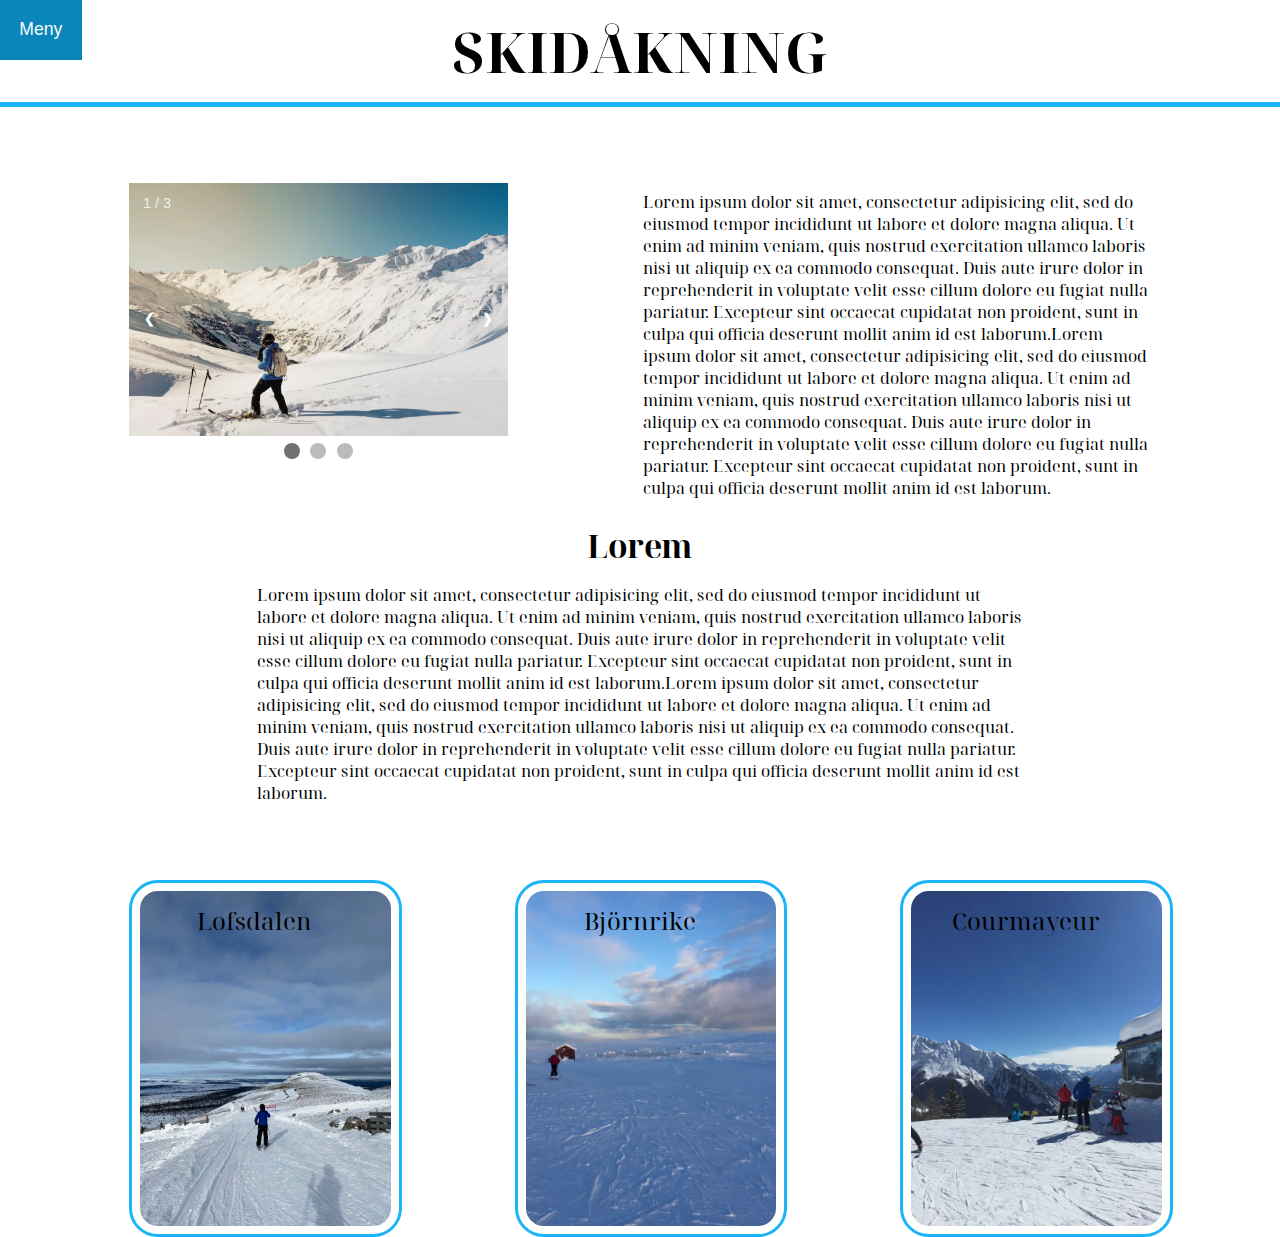
<file: index.html>
<!DOCTYPE html>
<html lang="zxx">
<head>
 <link rel="stylesheet" type="text/css" href="css/style.css">
  <link rel="stylesheet" type="text/css" href="css/grid.css">

  <meta name="viewport" content="width=device-width, initial-scale=1.0">
  <meta charset="utf-8">

  <link rel="preconnect" href="https://fonts.googleapis.com">
  <link rel="preconnect" href="https://fonts.gstatic.com" crossorigin>
  <link href="https://fonts.googleapis.com/css2?family=IBM+Plex+Serif:wght@300&family=Noto+Serif+Display:wght@300&display=swap" rel="stylesheet">

  <title>Skidor</title>
 </head>
 <body>

<div class="start">

<!-- här skpar jag min meny som länkar till de andra sidorna, som fungera genom js-->
  <div class="dropdown">
  <button onclick="myFunction()" class="dropbtn">Meny</button>
  <div id="myDropdown" class="dropdown-content">
    <a href="lofs.html">Lofsdalen</a>
    <a href="bjorn.html">Björnrike</a>
    <a href="krov.html">Courmayeur</a>
  </div>
</div>


     <h1 class="huvudr"> SKIDÅKNING </h1>

     <!--bildspel-->

     <div class="bildspel-container">

       <!--första bilden-->

   <div class="mySlides fade">
     <div class="numbertext">1 / 3</div>
     <img class="bild123" src="img/wow.webp" alt="bild på skidåkare">

   </div>


          <!--andra bilden-->
   <div class="mySlides fade">
     <div class="numbertext">2 / 3</div>
     <img class="bild123" src="img/gul.webp" alt="bild på skidåkare">

   </div>

          <!--tredje bilden-->
   <div class="mySlides fade">
     <div class="numbertext">3 / 3</div>
     <img class="bild123" src="img/skidli.webp"  alt="bild på skidåkare">

   </div>
 <!--prickarna som visas nedaför bilderna-->
   <a class="prev" onclick="plusSlides(-1)">❮</a>
   <a class="next" onclick="plusSlides(1)">❯</a>

   </div>
   <br>

 <div class="dot-container" style="text-align:center">
     <span class="dot" onclick="currentSlide(1)"></span>
     <span class="dot" onclick="currentSlide(2)"></span>
     <span class="dot" onclick="currentSlide(3)"></span>
   </div>



     <p class="inled"> Lorem ipsum dolor sit amet, consectetur adipisicing elit, sed do eiusmod tempor incididunt ut labore et dolore magna aliqua. Ut enim ad minim veniam, quis nostrud exercitation ullamco laboris nisi ut aliquip ex ea commodo consequat. Duis aute irure dolor in reprehenderit in voluptate velit esse cillum dolore eu fugiat nulla pariatur. Excepteur sint occaecat cupidatat non proident, sunt in culpa qui officia deserunt mollit anim id est laborum.Lorem ipsum dolor sit amet,
      consectetur adipisicing elit, sed do eiusmod tempor incididunt ut labore et dolore magna aliqua. Ut enim ad minim veniam, quis nostrud exercitation ullamco laboris nisi ut aliquip ex ea commodo consequat. Duis aute irure dolor in reprehenderit in voluptate velit esse cillum dolore eu fugiat nulla pariatur. Excepteur sint occaecat cupidatat non proident, sunt in culpa qui officia deserunt mollit anim id est laborum.</p>
<h2 class="hlor"> Lorem </h2>
<p class= lorom> Lorem ipsum dolor sit amet, consectetur adipisicing elit, sed do eiusmod tempor incididunt ut labore et dolore magna aliqua. Ut enim ad minim veniam, quis nostrud exercitation ullamco laboris nisi ut aliquip ex ea commodo consequat. Duis aute irure dolor in reprehenderit in voluptate velit esse cillum dolore eu fugiat nulla pariatur. Excepteur sint occaecat cupidatat non proident, sunt in culpa qui officia deserunt mollit anim id est laborum.Lorem ipsum dolor sit amet, consectetur adipisicing elit, sed do eiusmod tempor incididunt ut labore et dolore magna aliqua. Ut enim ad minim veniam, quis nostrud exercitation ullamco laboris nisi ut aliquip ex ea commodo consequat. Duis aute irure dolor in reprehenderit in voluptate velit esse cillum dolore eu fugiat nulla pariatur. Excepteur sint occaecat cupidatat non proident, sunt in culpa qui officia deserunt mollit anim id est laborum. </p>

<!--bilderna som finns längst ner på sidan som länkar till de andra sidorna-->
<img  class="lofi" src="img/lofstom.webp" alt="bild tagen i Lofsdalen" title="Felicia Sjölin ©">
<a class="la" href="lofs.html"><p>Lofsdalen</p></a>
<img class="bjoi" src="img/bjornsn.webp" alt="bild från Björnrike" title="Felicia Sjölin ©">
<a class="ba" href="bjorn.html"><p>Björnrike</p></a>
<img class="coui" src="img/korvblå.webp" alt="bild från Courmayeur" title="Felicia Sjölin ©">
<a class="ca" href="krov.html"><p>Courmayeur</p></a>




   </div>

     <script src="js/script.js"></script>
   </body>
   </html>
</file>
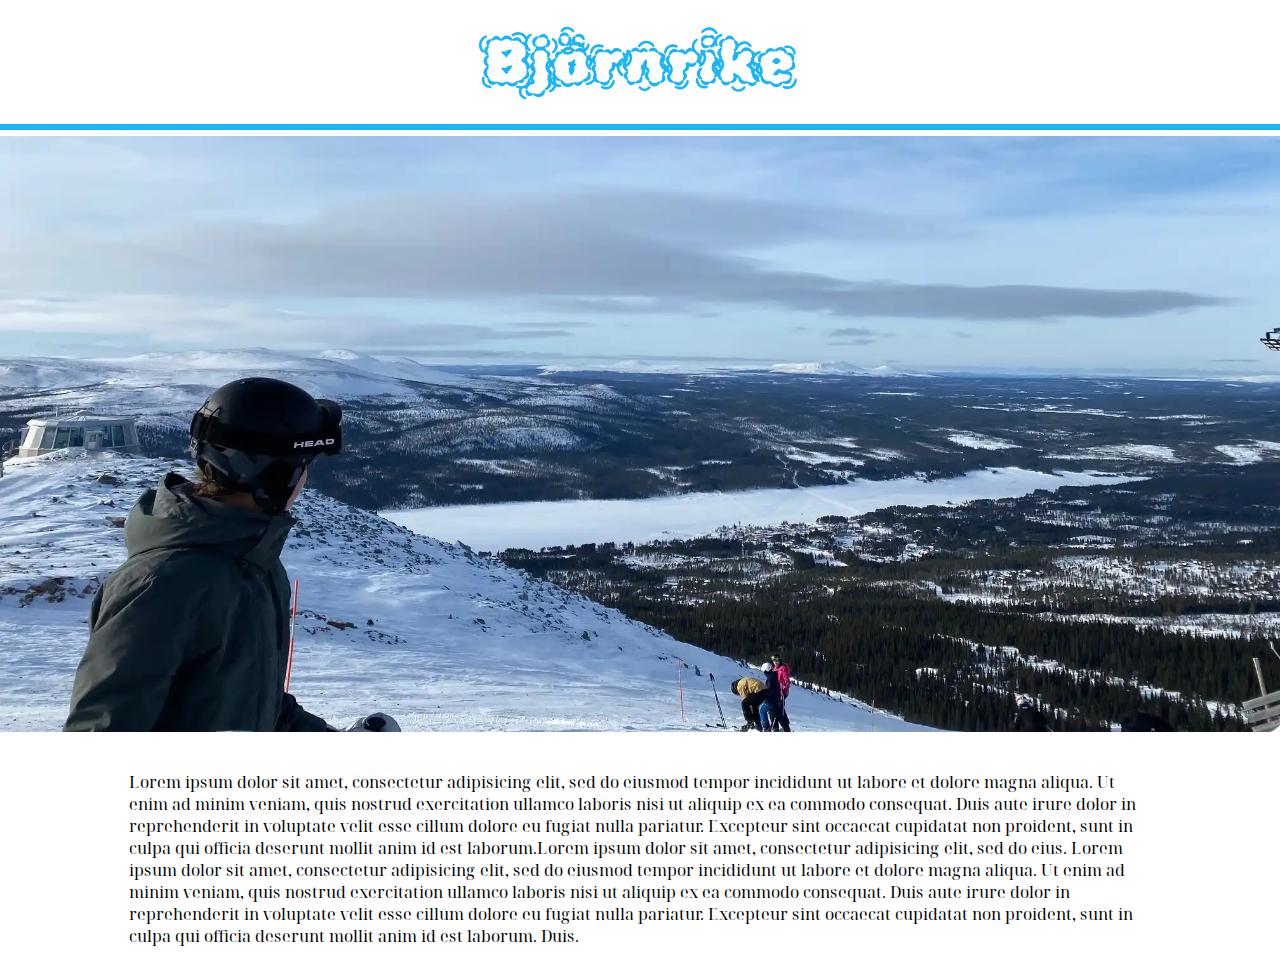
<file: bjorn.html>
<!DOCTYPE html>
<html lang="zxx">
<head>
  <link rel="stylesheet" type="text/css" href="css/grid.css">
   <link rel="stylesheet" type="text/css" href="css/style.css">
     <meta charset="utf-8">
     <meta name="viewport" content="width=device-width, initial-scale=1.0">


   <link rel="preconnect" href="https://fonts.googleapis.com">
   <link rel="preconnect" href="https://fonts.gstatic.com" crossorigin>
   <link href="https://fonts.googleapis.com/css2?family=IBM+Plex+Serif:wght@300&family=Noto+Serif+Display:wght@300&family=Rubik+Puddles&display=swap" rel="stylesheet">
<!-- min sida om björnrike där jag har lite text (lorem ipsum) och en bild från björnrike-->
<title>Björnrike</title>
</head>
<body>
<div class="contb">
  <h1 class="hb">Björnrike</h1>

  <img class="ut" src="img/bjout.webp" alt="bild på utsikten" title="Felicia Sjölin ©" >

  <p class="bjornlor"> Lorem ipsum dolor sit amet, consectetur adipisicing elit, sed do eiusmod tempor incididunt ut labore et dolore magna aliqua. Ut enim ad minim veniam, quis nostrud exercitation ullamco laboris nisi ut aliquip ex ea commodo consequat. Duis aute irure dolor in reprehenderit in voluptate velit esse cillum dolore eu fugiat nulla pariatur. Excepteur sint occaecat cupidatat non proident, sunt in culpa qui officia deserunt mollit anim id est laborum.Lorem ipsum dolor sit amet, consectetur adipisicing elit, sed do eius. Lorem ipsum dolor sit amet, consectetur adipisicing elit, sed do eiusmod tempor incididunt ut labore et dolore magna aliqua. Ut enim ad minim veniam, quis nostrud exercitation ullamco laboris nisi ut aliquip ex ea commodo consequat. Duis aute irure dolor in reprehenderit in voluptate velit esse cillum dolore eu fugiat nulla pariatur. Excepteur sint occaecat cupidatat non proident, sunt in culpa qui officia deserunt mollit anim id est laborum. Duis. </p>


</div>
</body>
</html>
</file>
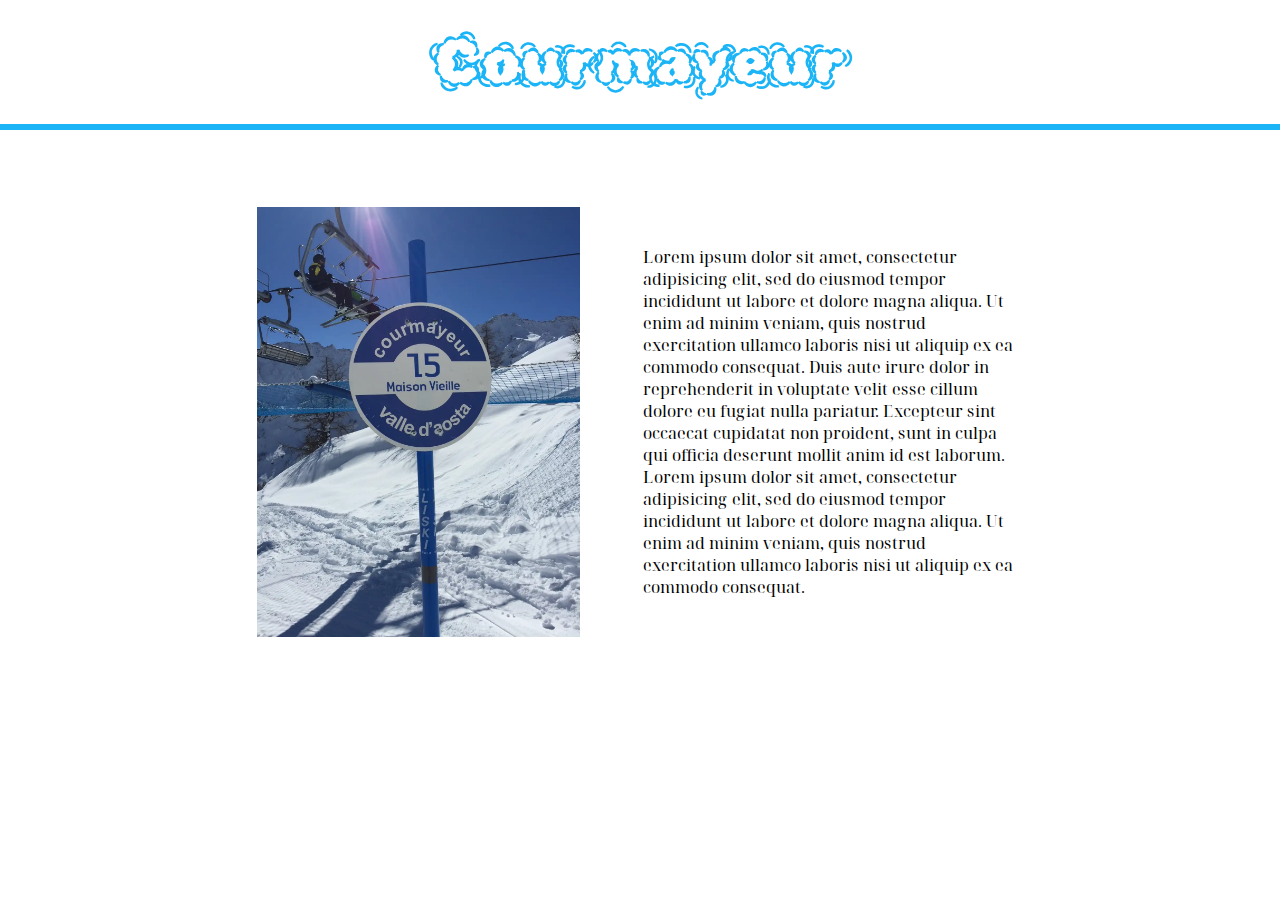
<file: krov.html>
<!DOCTYPE html>
<html lang="zxx">
<head>
  <link rel="stylesheet" type="text/css" href="css/grid.css">
   <link rel="stylesheet" type="text/css" href="css/style.css">
     <meta charset="utf-8">
     <meta name="viewport" content="width=device-width, initial-scale=1.0">


   <link rel="preconnect" href="https://fonts.googleapis.com">
   <link rel="preconnect" href="https://fonts.gstatic.com" crossorigin>
   <link href="https://fonts.googleapis.com/css2?family=IBM+Plex+Serif:wght@300&family=Noto+Serif+Display:wght@300&family=Rubik+Puddles&display=swap" rel="stylesheet">

   <!-- min sida om Courmayeur där jag har lite text (lorem ipsum) och en bild från Courmayeur-->

<title>Courmayeur</title>
</head>
<body>
<div class="contc">
  <h1 class="hc">Courmayeur</h1>
  <img class="fem" src="img/korv15.webp" alt="en bild på en skylt" title="Felicia Sjölin ©">

  <!-- jag har lagt in attributet titel för att tala om vem som tagit bilden, + att jag la till coppyright symbolen-->
  <p class="korvlor">Lorem ipsum dolor sit amet, consectetur adipisicing elit, sed do eiusmod tempor incididunt ut labore et dolore magna aliqua. Ut enim ad minim veniam, quis nostrud exercitation ullamco laboris nisi ut aliquip ex ea commodo consequat. Duis aute irure dolor in reprehenderit in voluptate velit esse cillum dolore eu fugiat nulla pariatur. Excepteur sint occaecat cupidatat non proident, sunt in culpa qui officia deserunt mollit anim id est laborum. Lorem ipsum dolor sit amet, consectetur adipisicing elit, sed do eiusmod tempor incididunt ut labore et dolore magna aliqua. Ut enim ad minim veniam, quis nostrud exercitation ullamco laboris nisi ut aliquip ex ea commodo consequat. </p>

</div>
</body>
</html>
</file>
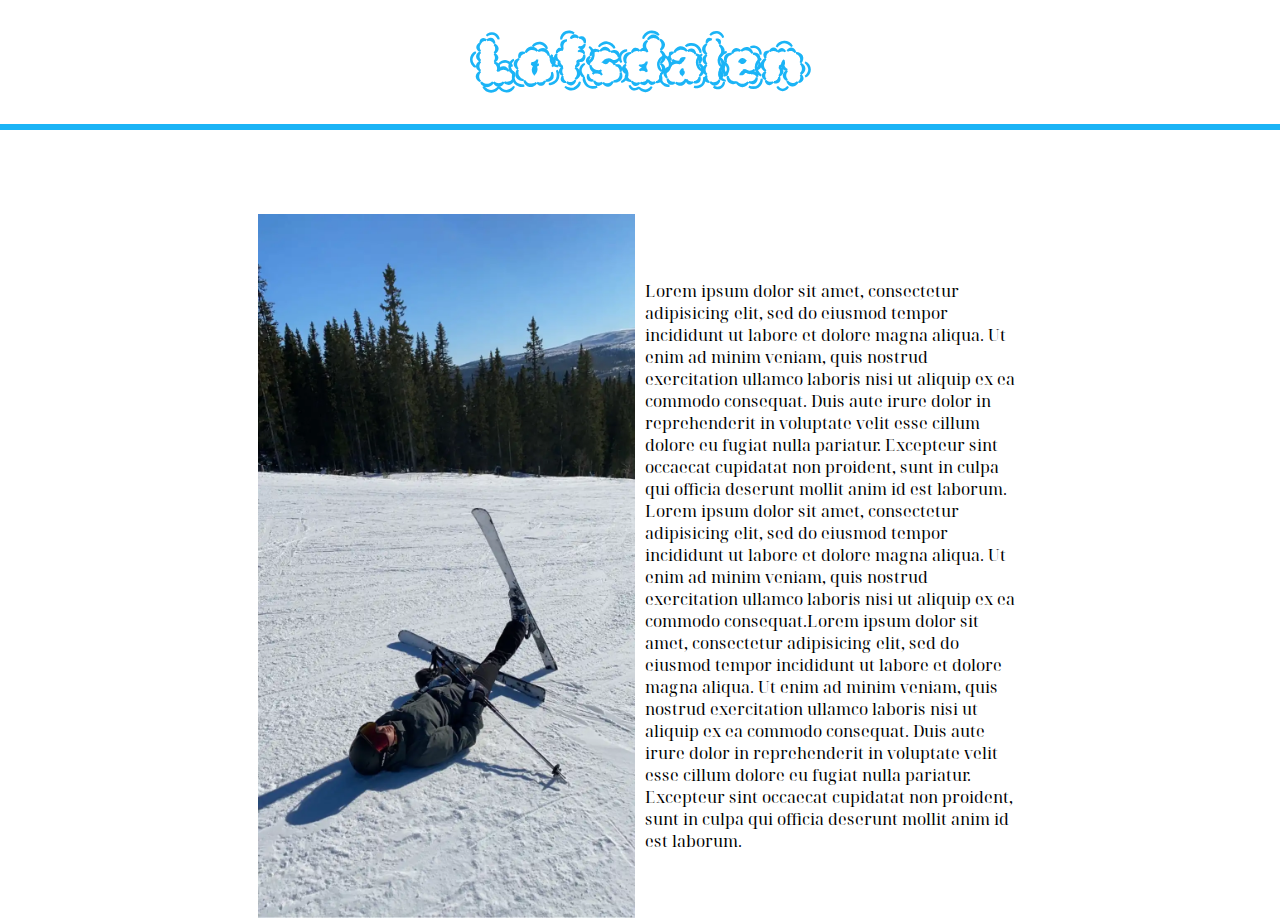
<file: lofs.html>
<!DOCTYPE html>
<html lang="zxx">
<head>
  <link rel="stylesheet" type="text/css" href="css/grid.css">
   <link rel="stylesheet" type="text/css" href="css/style.css">
     <meta charset="utf-8">
     <meta name="viewport" content="width=device-width, initial-scale=1.0">


   <link rel="preconnect" href="https://fonts.googleapis.com">
   <link rel="preconnect" href="https://fonts.gstatic.com" crossorigin>
   <link href="https://fonts.googleapis.com/css2?family=IBM+Plex+Serif:wght@300&family=Noto+Serif+Display:wght@300&family=Rubik+Puddles&display=swap" rel="stylesheet">

<!-- min sida om Lofsdalen där jag har lite text (lorem ipsum) och en bild från Lofsdalen-->
<title>lofs</title>
</head>
<body>
<div class="container">
  <h1 class="hl">Lofsdalen</h1>

  <img class="vila" src="img/lofsm.webp" alt="bild från lofsdalden" title="Felicia Sjölin ©" >
  <p class="loflo"> Lorem ipsum dolor sit amet, consectetur adipisicing elit, sed do eiusmod tempor incididunt ut labore et dolore magna aliqua. Ut enim ad minim veniam, quis nostrud exercitation ullamco laboris nisi ut aliquip ex ea commodo consequat. Duis aute irure dolor in reprehenderit in voluptate velit esse cillum dolore eu fugiat nulla pariatur. Excepteur sint occaecat cupidatat non proident, sunt in culpa qui officia deserunt mollit anim id est laborum. Lorem ipsum dolor sit amet, consectetur adipisicing elit, sed do eiusmod tempor incididunt ut labore et dolore magna aliqua. Ut enim ad minim veniam, quis nostrud exercitation ullamco laboris nisi ut aliquip ex ea commodo consequat.Lorem ipsum dolor sit amet, consectetur adipisicing elit, sed do eiusmod tempor incididunt ut labore et dolore magna aliqua. Ut enim ad minim veniam, quis nostrud exercitation ullamco laboris nisi ut aliquip ex ea commodo consequat. Duis aute irure dolor in reprehenderit in voluptate velit esse cillum dolore eu fugiat nulla pariatur. Excepteur sint occaecat cupidatat non proident, sunt in culpa qui officia deserunt mollit anim id est laborum.</p>
</div>
</body>
</html>
</file>
<file: css/style.css>
/*stylar min dropdown meny*/
/*här bestämer jag bland annat vilken bakrundsfärg den ska ha och textens färg*/
.dropbtn {
  background-color: rgb(27, 180, 246);
  color: rgb(249, 249, 249);
  padding: 1.1em;
  font-size: 1.1em;
  border: none;
  cursor: pointer;
}

/*här bestämmer jag vilken färg meny "symbolen" får om man sätter musen på den*/
.dropbtn:hover, .dropbtn:focus {
  background-color:rgb(11, 134, 187);
}

.dropdown {
  position: relative;
  display: inline-block;
}

/* bestämmer hur det ska se ut när man trycker på meny symbolen*/
.dropdown-content {
  display: none;
  position: absolute;
  background-color: #f1f1f1;
  min-width: 11em;
  overflow: auto;
  box-shadow: 0em 0.8em 1.6em 0em rgba(0,0,0,0.2);
  z-index: 1;
}

/* bestämmer hur länkarna ska se ut*/
.dropdown-content a {
  color: black;
  padding: 0.75em 1.2em;
  text-decoration: none;
  display: block;
}
/* bestämmer hur länkarna ska se ut när man sätter musen över*/
.dropdown a:hover {background-color: #ddd;}

.show {display: block;}

/*stylar min h1*/
.huvudr {
font-family: 'Noto Serif Display', serif;
font-size: 3.5em;
border-bottom:0.4vw solid rgb(27, 180, 246);
padding: 1vw;
}

/*bildspelet*/
 {box-sizing: border-box}
body {font-family: Verdana, sans-serif; margin:0}
.mySlides {display: none; width:100%;}
img {vertical-align: middle;}

.bild123{
  width:100%
}

/* bilspels container */
.bildspel-container {
  max-width: 100em;
  position: relative;
  margin: auto;
}

/* Next & previous buttons, bestämmer hur de ska se ut, tex hur stor de ska vara*/
.prev, .next {
  cursor: pointer;
  position: absolute;
  top: 50%;
  width: auto;
  padding: 1.2em;
  margin-top: -1.1em;
  color: white;
  font-weight: bold;
  font-size: 0.8em;
  transition: 0.6s ease;
  border-radius: 0 0.3em 0.3em 0;
  user-select: none;
}

/* Position the "next button" to the right */
.next {
  right: 0;
  border-radius: 0.3em 0 0 0.3em;
}

/* när man rör med musen på en av knapparna, add a black background color with a little bit see-through */
.prev:hover, .next:hover {
  background-color: rgba(0,0,0,0.8);
}



/* Nummer-texten i vänstra hörnet */
.numbertext {
  color: #eff1e1;
  font-size: 0.9em;
  padding: 0.8em 1em;
  position: absolute;
  top: 0;
}


/* prickarna, bestämmer strolek och färg*/
.dot {
  cursor: pointer;
  height: 1em;
  width: 1em;
  margin: 0 0.2em;
  background-color: #bbb;
  border-radius: 50%;
  display: inline-block;
  transition: background-color 0.6s ease;
}

/* prickarna ändra färg när man rör med musen och när man byter bild*/
.active, .dot:hover {
  background-color: #717171;
}

/* Fading animation */
.fade {
  animation-name: fade;
  animation-duration: 1.5s;
}

@keyframes fade {
  from {opacity: .4}
  to {opacity: 1}
}

@media only screen and (max-width: 300px) {
  .prev, .next,.text {font-size: 11px}
}



.inled{
  align-self: center;
}

/* bestämer vilken font texterna ska ha*/
.inled, .hlor, .lorom{
  font-family: 'Noto Serif Display', serif;
}

/*h2 (Lorem)*/
.hlor {
align-self: center;
font-size: 2em;
}

/*bilderna som har länkarna på sig, gör en border-radius (en ram) runt dem*/
.lofi, .bjoi, .coui {
  width: 100%;
  border: 0.2em solid rgb(27, 180, 246);
  border-radius: 1.8em;
  padding: 0.5em;
}

/*länkarna*/
.la, .ba, .ca {
    text-decoration: none;
    color:rgb(0, 0, 0);
    padding: 1em;
    font-family: 'Noto Serif Display', serif;
    font-size: 1.5em;
}

/*anpassar text-länkarna till mindre skärmar*/
@media only screen and (max-width:500px){

  .la, .ba, .ca {
      text-decoration: none;
      color:rgb(0, 0, 0);
      padding: 1em;
      font-family: 'Noto Serif Display', serif;
      font-size: 1.2em;
}
}

/*loft sidan*/
.hl {
  font-family: 'Rubik Puddles', cursive;
  font-size: 3.9em;
  color: rgb(27, 180, 246);
  border-bottom:0.1em solid rgb(27, 180, 246);
  padding: 0.4em;
}

/*bilden på sidan*/
.vila {
  width: 100%;
}

/*texten på sidan*/
.loflo {
  font-family: 'Noto Serif Display', serif;
  align-self: center;
}


/*bjorn sidan*/
.hb {
  font-family: 'Rubik Puddles', cursive;
  font-size: 3.9em;
  color: rgb(27, 180, 246);
  border-bottom:0.1em solid rgb(27, 180, 246);
  padding: 0.4em;
}

/*bilden på sidan*/
.ut {
  width: 100%;
}

/*texten på sidan, gör så det blir litte mellanrum mellan bilden och botten av sidan*/
.bjornlor {
  padding-bottom: 2em;
  padding-top: 2em;
  font-family: 'Noto Serif Display', serif;
}


/*korv sidan*/
.hc {
  font-family: 'Rubik Puddles', cursive;
  font-size: 3.9em;
  color: rgb(27, 180, 246);
  border-bottom:0.1em solid rgb(27, 180, 246);
  padding: 0.4em;
}

/*bilden på sidan*/
.fem {
  width: 85%;
}

/*texten på sidan*/
.korvlor {
  font-family: 'Noto Serif Display', serif;
  align-self: center;
}

/*anpassar h1 på sidan vid mindre skärmar*/
@media only screen and (max-width: 414px) {
  .hb, .hc, .hl {
    font-size: 3em;
      padding: 0.2em;
  }
}
</file>
<file: css/grid.css>
*{
margin: 0;
padding: 0;
}

.start{
 display: grid;
 grid-template-columns: repeat(10, 1fr);
 grid-auto-rows: minmax(5vw,auto);
 grid-gap: 0.5vw;
}

/*h1 på första sidan*/
.huvudr {
 grid-column: 1/-1;
 grid-row: 1/2;
 text-align: center;
}

.dropdown {
  grid-column: 1/2;
  grid-row: 1/2;
}

/*anpassar dropdownen så att den flyttar på sig vi mindra skärm*/
@media only screen and (max-width:500px){

  .dropdown {
    grid-column: 1/2;
    grid-row: 2/3;
  }
}

.bildspel-container {
  grid-column: 2/5;
  grid-row: 3/4;
}


.dot-container {
  grid-column: 3/4;
  grid-row: 4/5;
}

/*indleningen på första sidan*/
.inled {
  grid-column:6/-2;
  grid-row: 3/5;
}
 /*h2 på första sidan*/
.hlor {
  grid-column: 3/-3;
  grid-row: 5/6;
 text-align: center;
}

/*fortsättning av inledningen*/
.lorom {
  grid-column: 3/-3;
  grid-row: 6/7;
}

/* lofsadals länken och bilden, lägger texten/länken på bilden så man kommer vidare när man trycker på bilden*/
.lofi,.la {
  grid-column: 2/4;
  grid-row: 8/13;
   text-align: center;
}

/*björnrikes länken/texten och bilden*/
.bjoi,.ba{
  grid-column: 5/7;
  grid-row: 8/13;
   text-align: center;
}

/*Courmayeur länken/texten och bilden*/
.coui,.ca{
  grid-column: 8/10;
  grid-row: 8/13;
   text-align: center;
}

/*anpassar sidan till mindre skärmar, så bildspelet hammnar högts upp själv över nästan hela skärmen istället för att den är til vänster om inledningen, och att länk-bilderna hammnar som en upp-och-ner vänd pyramid (två och ett)*/
@media only screen and (max-width:830px){
  .bildspel-container {
    grid-column: 3/10;
    grid-row: 2/3;
   }

   .dot-container {
     grid-column: 5/8;
     grid-row: 3/4;
   }

   .inled {
     grid-column:3/10;
     grid-row: 4/5;
   }

   .hlor {
     grid-column: 3/-3;
     grid-row: 5/6;
    text-align: center;
   }

   .lorom {
     grid-column: 3/-2;
     grid-row: 6/7;
   }

   .lofi,.la {
     grid-column: 3/6;
     grid-row: 7/12;
      text-align: center;
   }

   .bjoi,.ba{
     grid-column: 5/8;
     grid-row: 12/17;
      text-align: center;
   }

   .coui,.ca{
     grid-column: 7/10;
     grid-row: 7/12;
      text-align: center;
   }
  }



/*lofs sidan*/
.container{
  display: grid;
  grid-template-columns: repeat(10, 1fr);
  grid-auto-rows: minmax(5vw,auto);
  grid-gap: 0.8vw;
}

/*h1*/
.hl {
  grid-column: 1/-1;
  grid-row: 1/2;
  text-align: center;
}

/*bilden*/
.vila {
  grid-column: 3/6;
  grid-row: 3/4;
}

/*texten*/
.loflo {
  grid-column: 6/-3;
  grid-row: 3/4;
}

/*bjorn sidan*/
.contb{
  display: grid;
  grid-template-columns: repeat(10, 1fr);
  grid-auto-rows: minmax(5vw,auto);
  grid-gap: 0.5vw;
}

/*h1*/
.hb {
  grid-column: 1/-1;
  grid-row: 1/2;
  text-align: center;
}

/*bilden*/
.ut {
  grid-column: 1/-1;
  grid-row: 2/3;
}

/*texten*/
.bjornlor {
  grid-column: 2/-2;
  grid-row: 3/4;
}

/*korv sidan*/
.contc{
  display: grid;
  grid-template-columns: repeat(10, 1fr);
  grid-auto-rows: minmax(5vw,auto);
  grid-gap: 0.5vw;
}

/*h1*/
.hc {
  grid-column: 1/-1;
  grid-row: 1/2;
  text-align: center;
}

/*bilden*/
.fem {
  grid-column: 3/6;
  grid-row: 3/4;
}

/*texten*/
.korvlor {
  grid-column: 6/-3;
  grid-row: 3/4;
}

/*anpassar till mindre skärm, på korv-sidan och lofs-sidan, gör så att bilden hamanr mer åt vännster så texten får plast på sidan, så den inte blir jätte lång.*/
@media only screen and (max-width:820px){

  .vila, .fem {
    grid-column: 2/5;
    grid-row: 3/4;
  }

  .loflo, .korvlor {
    grid-column: 5/10;
    grid-row: 3/4;
  }
}

/*anpassar hela sidan för iphone xr, bland annat så gör jag så bild-länkarna lägst ner på första sidan inte ligger på varnadra utan texten/länken ligger över bilden, för att det blev snyggare så. Jag gör också texten på första sidan går från column 1 till -1.  */
  @media only screen and (max-width:414px){

    .dropdown {
      grid-column: 1/2;
      grid-row: 2/3;
    }

    .bildspel-container {
      grid-column: 1/-1;
      grid-row: 3/4;
     }

     .dot-container {
       grid-column: 4/7;
       grid-row: 4/5;
     }

     .inled {
       grid-column:1/-1;
       grid-row: 5/6;
     }

     .hlor {
       grid-column: 1/-1;
       grid-row: 6/7;
      text-align: center;
     }

     .lorom {
       grid-column: 1/-1;
       grid-row: 7/8;
     }

     .la {
       grid-column: 1/-1;
       grid-row: 8/9;
       text-align: center;
     }

     .lofi {
       grid-column: 3/7;
       grid-row:9/14;
     }

     .ba{
       grid-column:1/-1;
       grid-row: 14/15;
       text-align: center;
     }

     .bjoi {
       grid-column: 3/7;
       grid-row:15/20;
     }


     .ca{
       grid-column: 1/-1;
       grid-row: 20/21;
       text-align: center;
     }

     .coui {
       grid-column: 3/7;
       grid-row:21/26;
     }
     .vila, .fem {
       grid-column: 4/8;
       grid-row: 2/3;
     }

     .loflo, .korvlor {
       grid-column: 1/-1;
       grid-row: 3/4;
     }

    .bjornlor {
      grid-column: 1/-1;
      grid-row: 3/4;
    }
  }
</file>
